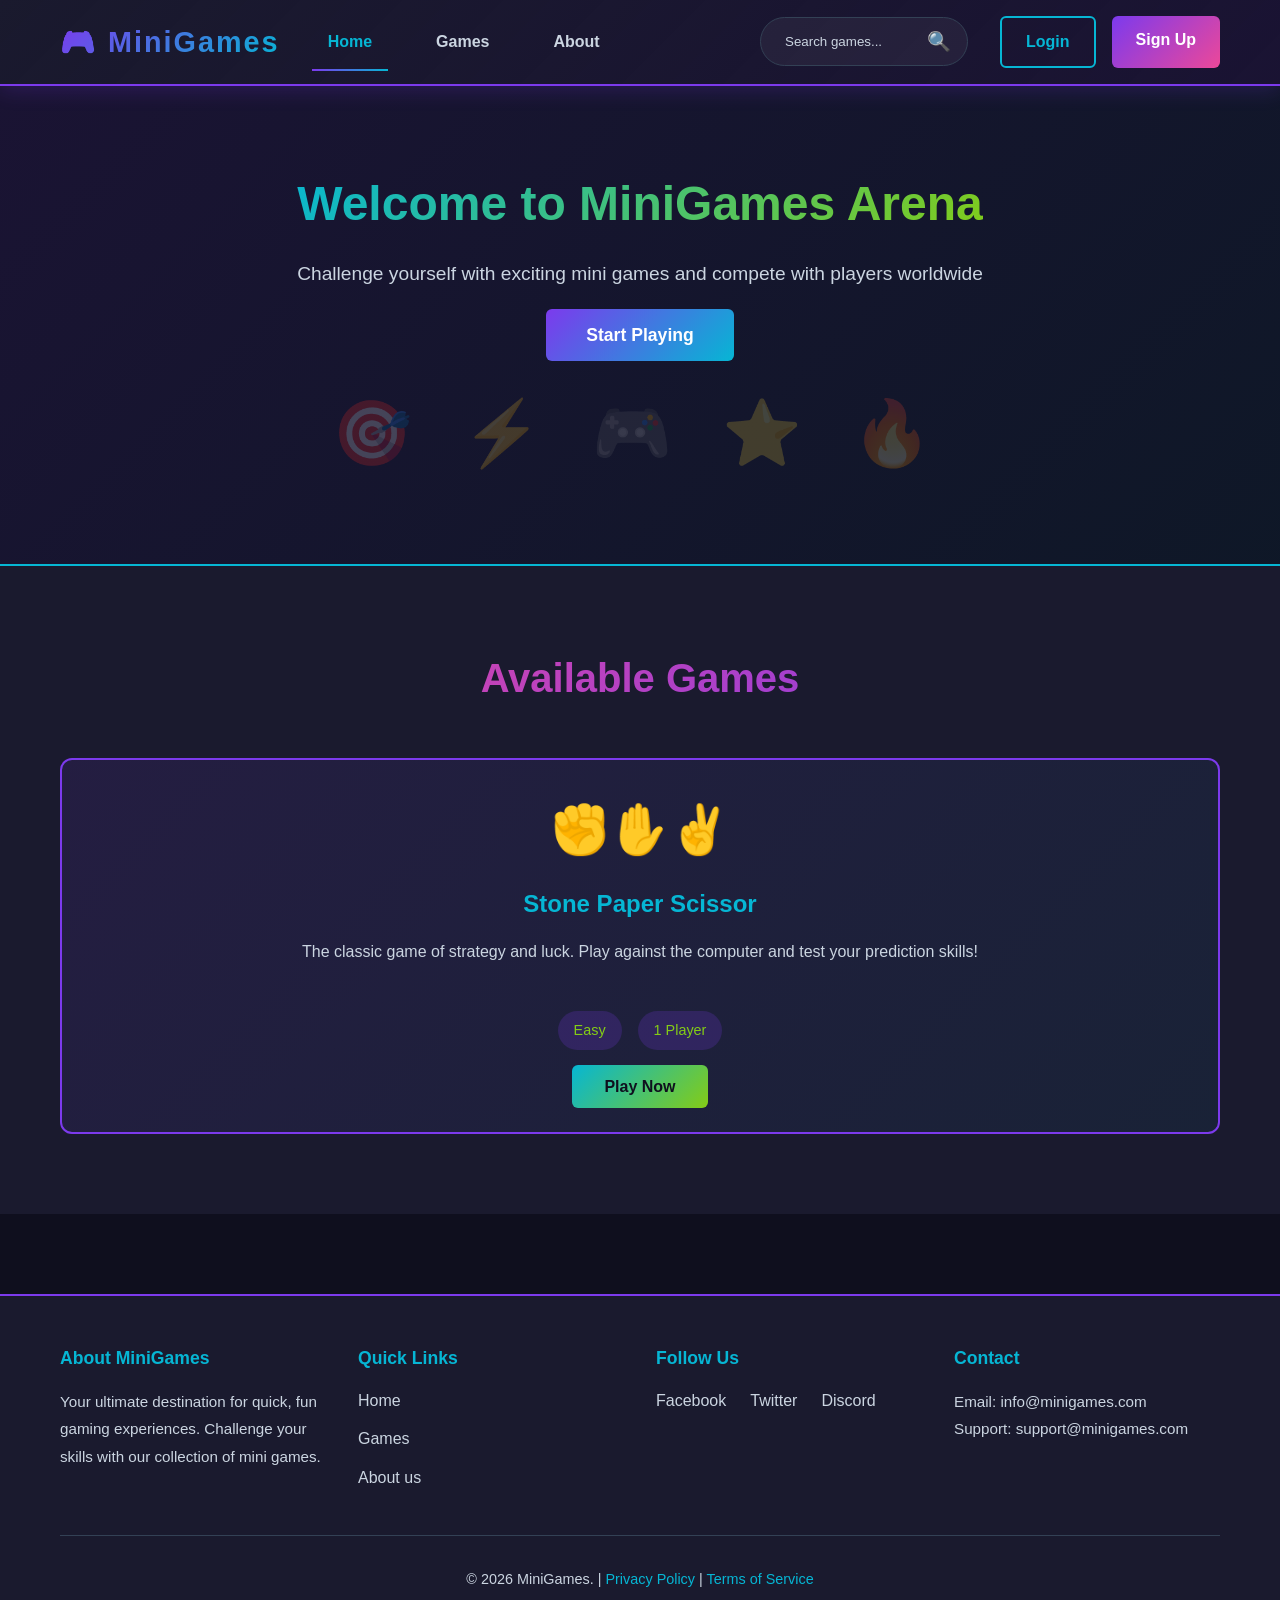
<file: index.html>
<!DOCTYPE html>
<html lang="en">
<head>
    <meta charset="UTF-8">
    <meta name="viewport" content="width=device-width, initial-scale=1.0">
    <title>MiniGames - Play Epic Gaming Challenges</title>
    <link rel="stylesheet" href="style.css">
</head>
<body>
    <!-- Navigation Header -->
    <header class="navbar">
        <div class="container">
            <div class="logo">
                <h1>🎮 MiniGames</h1>
            </div>
            
            <nav class="nav-menu">
                <a href="index.html" class="nav-link active">Home</a>
                <a href="#games" class="nav-link">Games</a>
                <a href="#about" class="nav-link">About</a>
            </nav>

            <div class="search-bar">
                <input type="text" placeholder="Search games..." class="search-input">
                <button class="search-btn">🔍</button>
            </div>

            <div class="auth-buttons">
                <a href="login.html" class="btn btn-login">Login</a>
                <a href="signup.html" class="btn btn-signup">Sign Up</a>
            </div>
        </div>
    </header>

    <!-- Hero Section -->
    <section class="hero">
        <div class="hero-content">
            <h2>Welcome to MiniGames Arena</h2>
            <p>Challenge yourself with exciting mini games and compete with players worldwide</p>
            <a href="#games" class="btn btn-primary">Start Playing</a>
        </div>
        <div class="hero-background">
            🎯 ⚡ 🎮 ⭐ 🔥
        </div>
    </section>

    <!-- Games Section -->
    <section class="games" id="games">
        <div class="container">
            <h2 class="section-title">Available Games</h2>
            <div class="games-grid">
                <!-- Stone Paper Scissor Game Card -->
                <div class="game-card">
                    <div class="game-icon">✊✋✌️</div>
                    <h3>Stone Paper Scissor</h3>
                    <p>The classic game of strategy and luck. Play against the computer and test your prediction skills!</p>
                    <div class="game-stats">
                        <span class="difficulty">Easy</span>
                        <span class="players">1 Player</span>
                    </div>
                    <a href="stone.html" class="btn btn-play">Play Now</a>
                </div>
            </div>
        </div>
    </section>

    <!-- Footer -->
    <footer class="footer">
        <div class="container">
            <div class="footer-content">
                <div class="footer-section">
                    <h4>About MiniGames</h4>
                    <p>Your ultimate destination for quick, fun gaming experiences. Challenge your skills with our collection of mini games.</p>
                </div>
                <div class="footer-section">
                    <h4>Quick Links</h4>
                    <ul>
                        <li><a href="index.html">Home</a></li>
                        <li><a href="#games">Games</a></li>
                        <li><a href="#about">About us</a></li>
                    </ul>
                </div>
                <div class="footer-section">
                    <h4>Follow Us</h4>
                    <div class="social-links">
                        <a href="#">Facebook</a>
                        <a href="#">Twitter</a>
                        <a href="#">Discord</a>
                    </div>
                </div>
                <div class="footer-section">
                    <h4>Contact</h4>
                    <p>Email: info@minigames.com</p>
                    <p>Support: support@minigames.com</p>
                </div>
            </div>
            <div class="footer-bottom">
                <p>&copy; 2026 MiniGames. | <a href="#">Privacy Policy</a> | <a href="#">Terms of Service</a></p>
            </div>
        </div>
    </footer>
</body>
</html>
</file>
<file: style.css>
* {
    margin: 0;
    padding: 0;
    box-sizing: border-box;
}

:root {
    --dark-bg: #0f0f1e;
    --darker-bg: #1a1a2e;
    --accent-purple: #7c3aed;
    --accent-cyan: #06b6d4;
    --accent-lime: #84cc16;
    --accent-pink: #ec4899;
    --text-primary: #ffffff;
    --text-secondary: #cbd5e1;
    --border-color: #334155;
}

body {
    font-family: 'Segoe UI', Tahoma, Geneva, Verdana, sans-serif;
    background-color: var(--dark-bg);
    color: var(--text-primary);
    line-height: 1.6;
}

.container {
    max-width: 1200px;
    margin: 0 auto;
    padding: 0 20px;
}

/* Navbar Styles */
.navbar {
    background: linear-gradient(135deg, var(--darker-bg) 0%, rgba(124, 58, 237, 0.1) 100%);
    border-bottom: 2px solid var(--accent-purple);
    padding: 1rem 0;
    position: sticky;
    top: 0;
    z-index: 100;
    box-shadow: 0 4px 20px rgba(124, 58, 237, 0.2);
}

.navbar .container {
    display: flex;
    justify-content: space-between;
    align-items: center;
    gap: 2rem;
}

.logo h1 {
    font-size: 1.8rem;
    background: linear-gradient(135deg, var(--accent-purple), var(--accent-cyan));
    -webkit-background-clip: text;
    -webkit-text-fill-color: transparent;
    background-clip: text;
    font-weight: 800;
    letter-spacing: 2px;
}

.nav-menu {
    display: flex;
    gap: 2rem;
    flex: 1;
}

.nav-link {
    color: var(--text-secondary);
    text-decoration: none;
    font-weight: 600;
    padding: 0.5rem 1rem;
    border-radius: 4px;
    transition: all 0.3s ease;
    position: relative;
}

.nav-link:hover,
.nav-link.active {
    color: var(--accent-cyan);
}

.nav-link.active::after {
    content: '';
    position: absolute;
    bottom: -8px;
    left: 0;
    width: 100%;
    height: 2px;
    background: linear-gradient(90deg, var(--accent-purple), var(--accent-cyan));
}

/* Search Bar */
.search-bar {
    display: flex;
    align-items: center;
    background-color: rgba(255, 255, 255, 0.05);
    border: 1px solid var(--border-color);
    border-radius: 25px;
    padding: 0.5rem 1rem;
    transition: all 0.3s ease;
}

.search-bar:hover {
    border-color: var(--accent-cyan);
    box-shadow: 0 0 10px rgba(6, 182, 212, 0.3);
}

.search-input {
    background: none;
    border: none;
    color: var(--text-primary);
    padding: 0.5rem;
    width: 150px;
    outline: none;
}

.search-input::placeholder {
    color: var(--text-secondary);
}

.search-btn {
    background: none;
    border: none;
    color: var(--accent-cyan);
    cursor: pointer;
    font-size: 1.2rem;
    transition: all 0.3s ease;
}

.search-btn:hover {
    transform: scale(1.2);
}

/* Auth Buttons */
.auth-buttons {
    display: flex;
    gap: 1rem;
}

.btn {
    padding: 0.7rem 1.5rem;
    border-radius: 6px;
    text-decoration: none;
    font-weight: 600;
    transition: all 0.3s ease;
    border: none;
    cursor: pointer;
    font-size: 1rem;
}

.btn-login {
    background-color: transparent;
    border: 2px solid var(--accent-cyan);
    color: var(--accent-cyan);
}

.btn-login:hover {
    background-color: var(--accent-cyan);
    color: var(--dark-bg);
    box-shadow: 0 0 15px rgba(6, 182, 212, 0.5);
}

.btn-signup {
    background: linear-gradient(135deg, var(--accent-purple), var(--accent-pink));
    color: white;
    border: none;
}

.btn-signup:hover {
    transform: translateY(-2px);
    box-shadow: 0 5px 20px rgba(124, 58, 237, 0.4);
}

/* Hero Section */
.hero {
    padding: 5rem 2rem;
    background: linear-gradient(135deg, rgba(124, 58, 237, 0.1) 0%, rgba(6, 182, 212, 0.05) 100%);
    border-bottom: 2px solid var(--accent-cyan);
    text-align: center;
    position: relative;
    overflow: hidden;
}

.hero::before {
    content: '';
    position: absolute;
    top: -50%;
    right: -50%;
    width: 500px;
    height: 500px;
    background: radial-gradient(circle, rgba(124, 58, 237, 0.2) 0%, transparent 70%);
    border-radius: 50%;
}

.hero-content {
    position: relative;
    z-index: 1;
    max-width: 700px;
    margin: 0 auto;
}

.hero-content h2 {
    font-size: 3rem;
    margin-bottom: 1rem;
    background: linear-gradient(135deg, var(--accent-cyan), var(--accent-lime));
    -webkit-background-clip: text;
    -webkit-text-fill-color: transparent;
    background-clip: text;
}

.hero-content p {
    font-size: 1.2rem;
    color: var(--text-secondary);
    margin-bottom: 2rem;
}

.btn-primary {
    background: linear-gradient(135deg, var(--accent-purple), var(--accent-cyan));
    color: white;
    padding: 1rem 2.5rem;
    font-size: 1.1rem;
}

.btn-primary:hover {
    transform: translateY(-3px);
    box-shadow: 0 8px 25px rgba(6, 182, 212, 0.4);
}

.hero-background {
    font-size: 4rem;
    opacity: 0.2;
    margin-top: 2rem;
    letter-spacing: 1rem;
}

/* Games Section */
.games {
    padding: 5rem 2rem;
    background-color: var(--darker-bg);
}

.section-title {
    text-align: center;
    font-size: 2.5rem;
    margin-bottom: 3rem;
    background: linear-gradient(135deg, var(--accent-pink), var(--accent-purple));
    -webkit-background-clip: text;
    -webkit-text-fill-color: transparent;
    background-clip: text;
}

.games-grid {
    display: grid;
    grid-template-columns: repeat(auto-fit, minmax(300px, 1fr));
    gap: 2rem;
}

.game-card {
    background: linear-gradient(135deg, rgba(124, 58, 237, 0.1) 0%, rgba(6, 182, 212, 0.05) 100%);
    border: 2px solid var(--accent-purple);
    border-radius: 12px;
    padding: 2rem;
    text-align: center;
    transition: all 0.3s ease;
    position: relative;
    overflow: hidden;
}

.game-card::before {
    content: '';
    position: absolute;
    top: -2px;
    left: -2px;
    right: -2px;
    bottom: -2px;
    background: linear-gradient(135deg, var(--accent-purple), var(--accent-cyan), var(--accent-pink));
    border-radius: 12px;
    z-index: -1;
    opacity: 0;
    transition: opacity 0.3s ease;
}

.game-card:hover {
    transform: translateY(-8px);
    border-color: var(--accent-cyan);
}

.game-card:hover::before {
    opacity: 0.2;
}

.game-icon {
    font-size: 3rem;
    margin-bottom: 1rem;
}

.game-card h3 {
    font-size: 1.5rem;
    margin-bottom: 1rem;
    color: var(--accent-cyan);
}

.game-card p {
    color: var(--text-secondary);
    margin-bottom: 1.5rem;
    min-height: 3rem;
}

.game-stats {
    display: flex;
    justify-content: center;
    gap: 1rem;
    margin-bottom: 1.5rem;
}

.difficulty,
.players {
    background-color: rgba(124, 58, 237, 0.2);
    padding: 0.5rem 1rem;
    border-radius: 20px;
    font-size: 0.9rem;
    color: var(--accent-lime);
}

.btn-play {
    background: linear-gradient(135deg, var(--accent-cyan), var(--accent-lime));
    color: var(--dark-bg);
    padding: 0.8rem 2rem;
    font-weight: bold;
    width: 100%;
}

.btn-play:hover {
    transform: scale(1.05);
    box-shadow: 0 5px 20px rgba(132, 204, 22, 0.4);
}

/* Footer */
.footer {
    background-color: var(--darker-bg);
    border-top: 2px solid var(--accent-purple);
    color: var(--text-secondary);
    padding: 3rem 0 1rem;
    margin-top: 5rem;
}

.footer-content {
    display: grid;
    grid-template-columns: repeat(auto-fit, minmax(250px, 1fr));
    gap: 2rem;
    margin-bottom: 2rem;
}

.footer-section h4 {
    color: var(--accent-cyan);
    margin-bottom: 1rem;
    font-size: 1.1rem;
}

.footer-section p {
    font-size: 0.95rem;
    line-height: 1.8;
}

.footer-section ul {
    list-style: none;
}

.footer-section ul li {
    margin-bottom: 0.8rem;
}

.footer-section a {
    color: var(--text-secondary);
    text-decoration: none;
    transition: color 0.3s ease;
}

.footer-section a:hover {
    color: var(--accent-cyan);
}

.social-links {
    display: flex;
    gap: 1.5rem;
}

.footer-bottom {
    border-top: 1px solid var(--border-color);
    padding-top: 2rem;
    text-align: center;
    font-size: 0.9rem;
}

.footer-bottom a {
    color: var(--accent-cyan);
    text-decoration: none;
    transition: color 0.3s ease;
}

.footer-bottom a:hover {
    color: var(--accent-pink);
}

/* Responsive Design */
@media (max-width: 768px) {
    .navbar .container {
        flex-direction: column;
        gap: 1rem;
    }

    .nav-menu {
        flex-direction: column;
        gap: 0.5rem;
    }

    .search-input {
        width: 100px;
    }

    .auth-buttons {
        width: 100%;
    }

    .btn-login,
    .btn-signup {
        flex: 1;
    }

    .hero-content h2 {
        font-size: 2rem;
    }

    .games-grid {
        grid-template-columns: 1fr;
    }

    .footer-content {
        grid-template-columns: 1fr;
    }
}
</file>
